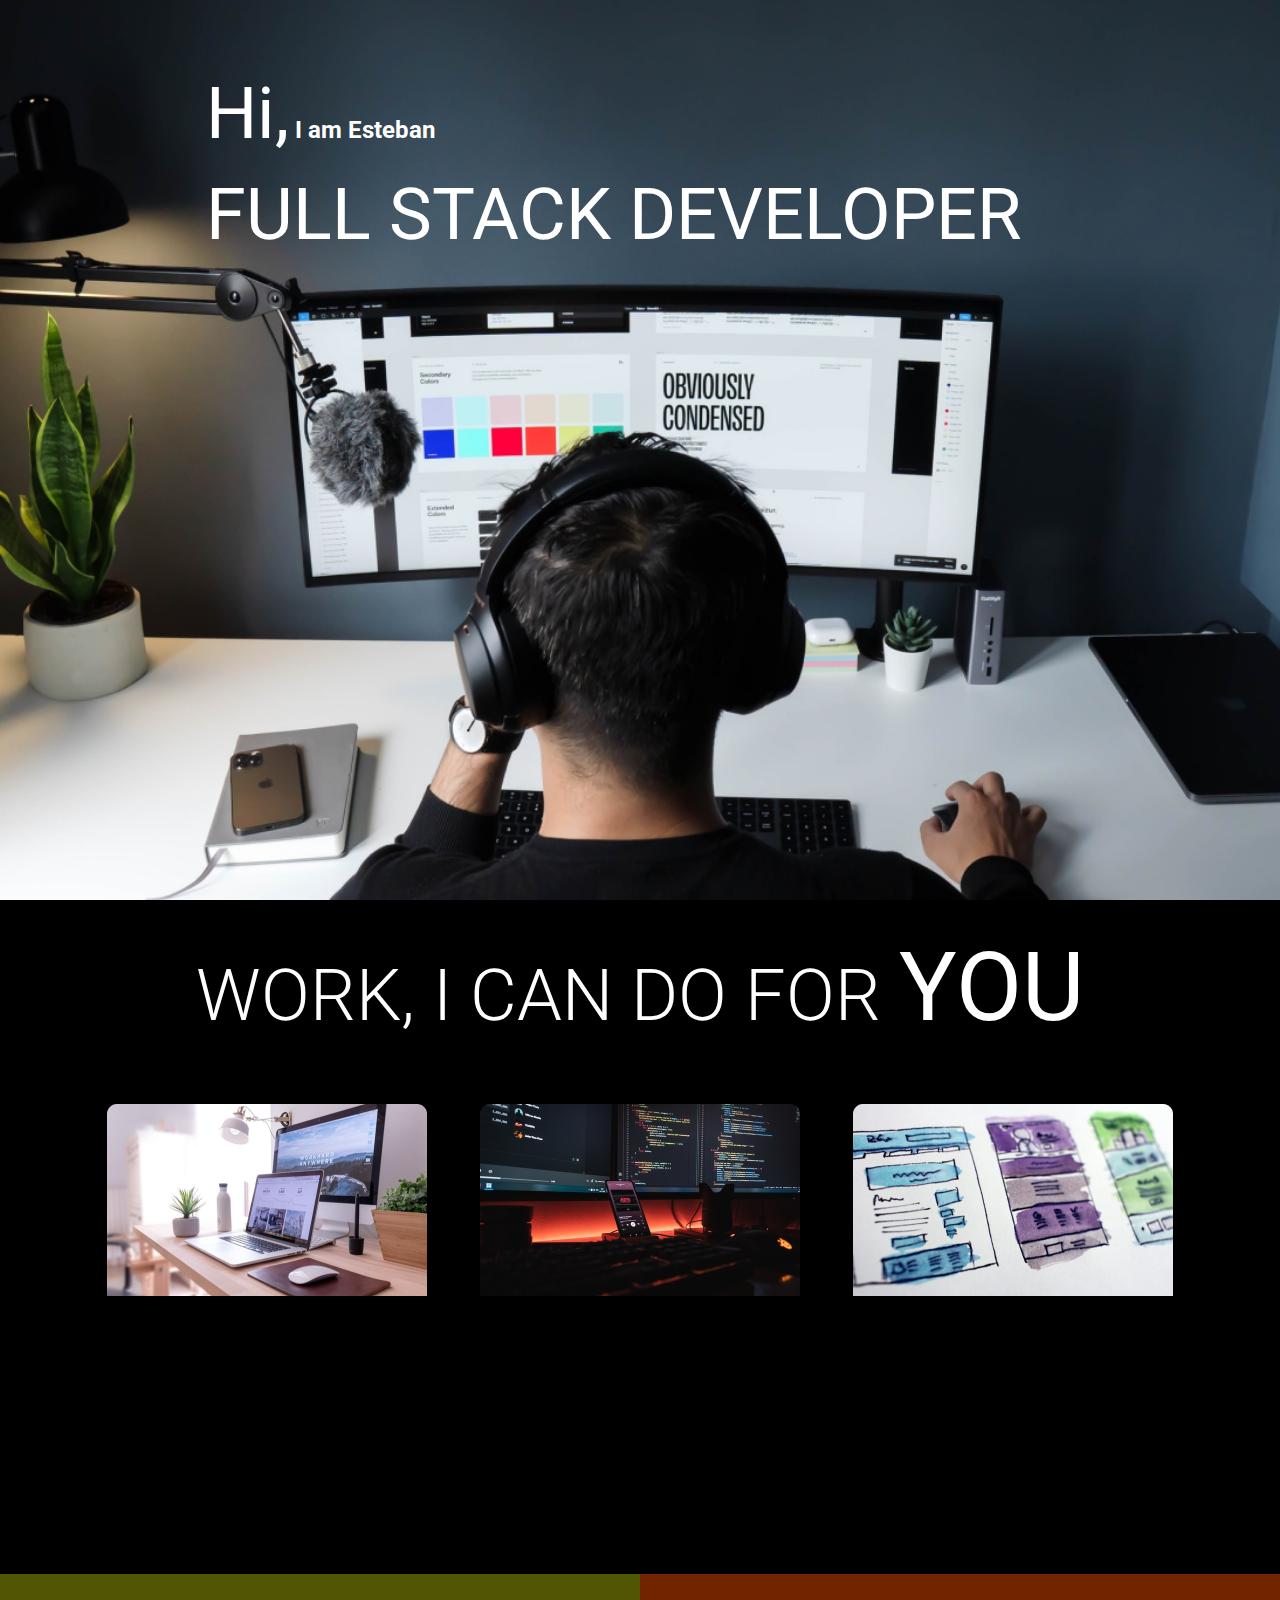
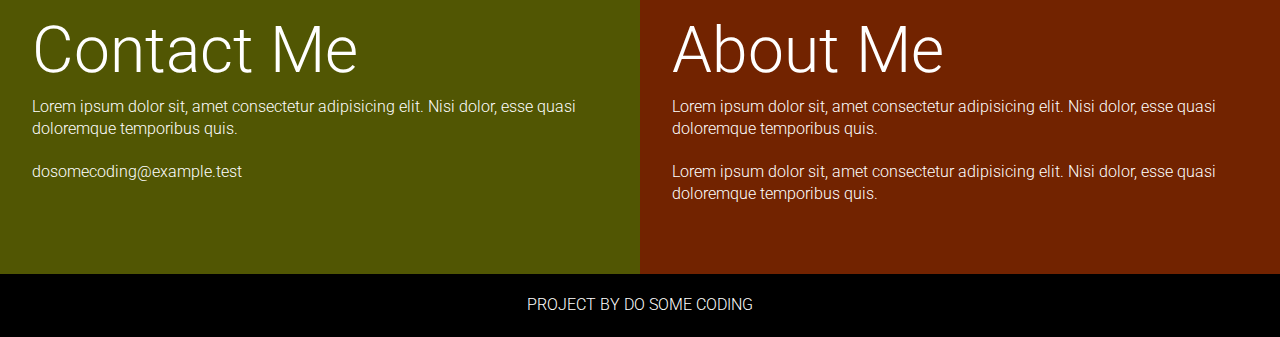
<file: Proyecto 2/index.html>
<!DOCTYPE html>
<html lang="en">
<head>
    <meta charset="UTF-8">
    <meta name="viewport" content="width=device-width, initial-scale=1.0">
    <title>Landing Page</title>
    <link rel="stylesheet" href="style.css">
    <link rel="preconnect" href="https://fonts.googleapis.com">
<link rel="preconnect" href="https://fonts.gstatic.com" crossorigin>
<link href="https://fonts.googleapis.com/css2?family=Roboto:ital,wght@0,100;0,300;0,400;0,500;0,700;0,900;1,100;1,300;1,400;1,500;1,700;1,900&display=swap" rel="stylesheet">

</head>
<body>

    <section class="title_section">
        <div class="text_container">
          <h2><span class="lg_text">Hi,</span> I am Esteban</h2>
          <h1 class="lg_text">FULL STACK DEVELOPER</h1>
        </div>
      </section>

      <section class="black_box">
        <h2>WORK, I CAN DO FOR <span>YOU</span></h2>

        <section class="work">
          <div class="grid_item">
            <div class="card">
              <div class="image_container">
                <img src="web.png" alt="web development" />
              </div>
              <div class="card_content">
                <h3>Web Development</h3>
                <p>Lorem ipsum dolor sit amet, consectetur adipisicing elit. Ratione quibusdam ex quaerat quasi nostrum tempore.</p>
              </div>
            </div>
          </div>
          <!-- Añade más trabajos aquí -->
          <div class="grid_item">
            <div class="card">
              <div class="image_container">
                <img src="mobile.png" alt="app development" />
              </div>
              <div class="card_content">
                <h3>App Development</h3>
                <p>
                  Lorem ipsum dolor sit amet, consectetur adipisicing elit. Ratione
                  quibusdam ex quaerat quasi nostrum tempore.
                </p>
              </div>
            </div>
          </div>

          <div class="grid_item">
            <div class="card">
              <div class="image_container">
                <img src="uiux.png" alt="web development" />
              </div>
              <div class="card_content">
                <h3>UI UX Design</h3>
                <p>
                  Lorem ipsum dolor sit amet, consectetur adipisicing elit. Ratione
                  quibusdam ex quaerat quasi nostrum tempore.
                </p>
              </div>
            </div>
          </div>
        </section>
        </section>

        <section class="bottom_section">
          <div class="contact">
            <h2>Contact Me</h2>
            <p>Lorem ipsum dolor sit, amet consectetur adipisicing elit. Nisi dolor, esse quasi doloremque temporibus quis.</p>
            <p>dosomecoding@example.test</p>
          </div>
          <div class="about">
            <h2>About Me</h2>
            <p>Lorem ipsum dolor sit, amet consectetur adipisicing elit. Nisi dolor, esse quasi doloremque temporibus quis.</p>
            <p>Lorem ipsum dolor sit, amet consectetur adipisicing elit. Nisi dolor, esse quasi doloremque temporibus quis.</p>
          </div>
        </section>

        <footer>Project By do some coding</footer>


</body>
</html>
</file>
<file: Proyecto 2/style.css>
/* Importa la fuente Roboto desde Google Fonts */
@import url("https://fonts.googleapis.com/css2?family=Roboto:ital,wght@0,100;0,300;0,400;0,500;0,700;0,900;1,100;1,300;1,400;1,500;1,700;1,900&display=swap");

/* Estilos globales */
* {
  margin: 0;
  padding: 0;
  box-sizing: border-box;
}

/*Estilos de la página*/
html,
body {
  line-height: 1.4;
  font-weight: 300;
  font-family: "Roboto", sans-serif;
  background-color: white;
}

/* Estilos para la sección del título */
.title_section {
    background-image: url(developer.png); /* Imagen de fondo */
    min-height: 100vh; /* Altura mínima del 100% de la ventana */
    background-position: center; /* Centra la imagen de fondo */
    background-size: cover; /* Escala la imagen de fondo para cubrir todo el contenedor */
    background-repeat: no-repeat; /* Evita que la imagen de fondo se repita */
  }
  
  /* Contenedor de texto en la sección de héroe */
  .text_container {
    color: white; /* Color del texto */
    max-width: 900px; /* Ancho máximo */
    margin: 0 auto; /* Centra el contenedor */
    padding-top: 64px; /* Espaciado superior */
    padding-left: 16px; /* Espaciado izquierdo */
  }
  
  /* Estilos para el texto grande */
  .lg_text {
    font-size: 72px; /* Tamaño de fuente */
    font-weight: 400; /* Peso de fuente normal */
  }

  /* Sección de caja negra con título */
.black_box {
  background-color: #000; /* Color de fondo */
  padding: 20px; /* Espaciado interno */
}

/* Estilos para el título en la caja negra */
.black_box h2 {
  font-size: 72px; /* Tamaño de fuente */
  color: white; /* Color del texto */
  text-align: center; /* Centra el texto */
  font-weight: 300; /* Peso de fuente ligero */
}

/* Estilos para el texto resaltado en el título */
.black_box h2 span {
  font-weight: 400; /* Peso de fuente normal */
  font-size: 96px; /* Tamaño de fuente */
}

/* Sección de trabajos */
.work {
  display: grid; /* Grid para alineación */
  gap: 20px; /* Espacio entre elementos */
  grid-template-columns: repeat(auto-fit, minmax(320px, 1fr)); /* Columnas flexibles */
  max-width: 1100px; /* Ancho máximo */
  margin: 50px auto; /* Margen superior e inferior y centra el contenedor */
  
}

/* Estilos para cada elemento de la cuadrícula */
.grid_item {
  display: flex; /* Flexbox para alineación */
  justify-content: center; /* Centra los elementos horizontalmente */
  align-items: center; /* Alineación vertical */
}

/* Estilos para las tarjetas */
.card {
  max-width: 320px; /* Ancho máximo */
  height: 400px; /* Altura fija */
  border-radius: 10px; /* Bordes redondeados */
  box-shadow: 3px 5px 5px rgba(1, 1, 1, 0.2); /* Sombra de caja */
  transition: 0.2s ease-in-out; /* Transición suave */
}

/* Efecto al pasar el ratón sobre las tarjetas */
.card:hover {
  transform: scale(1.04); /* Escala la tarjeta */
  box-shadow: 3px 5px 5px rgba(1, 1, 1, 0.3); /* Sombra de caja */
  transition: 0.2s ease-in-out; /* Transición suave */
}

/* Contenido de las tarjetas */
.card_content {
  padding: 20px; /* Espaciado interno */
}

/* Estilos para el título dentro de las tarjetas */
.card_content h3 {
  margin-bottom: 10px; /* Margen inferior */
}

/* Sección inferior con contacto y sobre mí */
.bottom_section {
  display: flex; /* Flexbox para alineación */
}

/* Estilos para la sección de contacto */
.contact {
  background-color: #515603; /* Color de fondo */
}

/* Estilos para la sección sobre mí */
.about {
  background-color: #722300; /* Color de fondo */
}

/* Estilos comunes para las secciones de contacto y sobre mí */
.contact,
.about {
  min-height: 300px; /* Altura mínima */
  padding: 32px; /* Espaciado interno */
  color: white; /* Color del texto */
}

/* Estilos para los títulos en las secciones de contacto y sobre mí */
.about h2,
.contact h2 {
  font-size: 64px; /* Tamaño de fuente */
  font-weight: 300; /* Peso de fuente ligero */
}

/* Estilos para los párrafos en las secciones de contacto y sobre mí */
.about p,
.contact p {
  margin-bottom: 20px; /* Margen inferior */
}

/* Estilos para el pie de página */
footer {
  text-align: center; /* Centra el texto */
  text-transform: uppercase; /* Convierte el texto a mayúsculas */
  background-color: #000; /* Color de fondo */
  padding: 20px; /* Espaciado interno */
  color: white; /* Color del texto */
}

/* Media Queries para dispositivos móviles */
@media (max-width: 786px) {
  .hero_section {
    min-height: 50vh; /* Altura mínima del 50% de la ventana */
  }
  .text_container {
    padding: 10px 0; /* Espaciado superior e inferior */
    text-align: center; /* Centra el texto */
  }
  .lg_text {
    font-size: 32px; /* Tamaño de fuente */
  }
  .black_box h2 {
    font-size: 24px; /* Tamaño de fuente */
  }
  .black_box h2 span {
    font-weight: 400; /* Peso de fuente normal */
    font-size: 32px; /* Tamaño de fuente */
  }
  .bottom_section {
    flex-direction: column; /* Dirección de los elementos en columna */
  }
  h1 {
    font-size: 32px; /* Tamaño de fuente */
  }
  .about h2,
  .contact h2 {
    font-size: 32px; /* Tamaño de fuente */
  }
}
</file>
